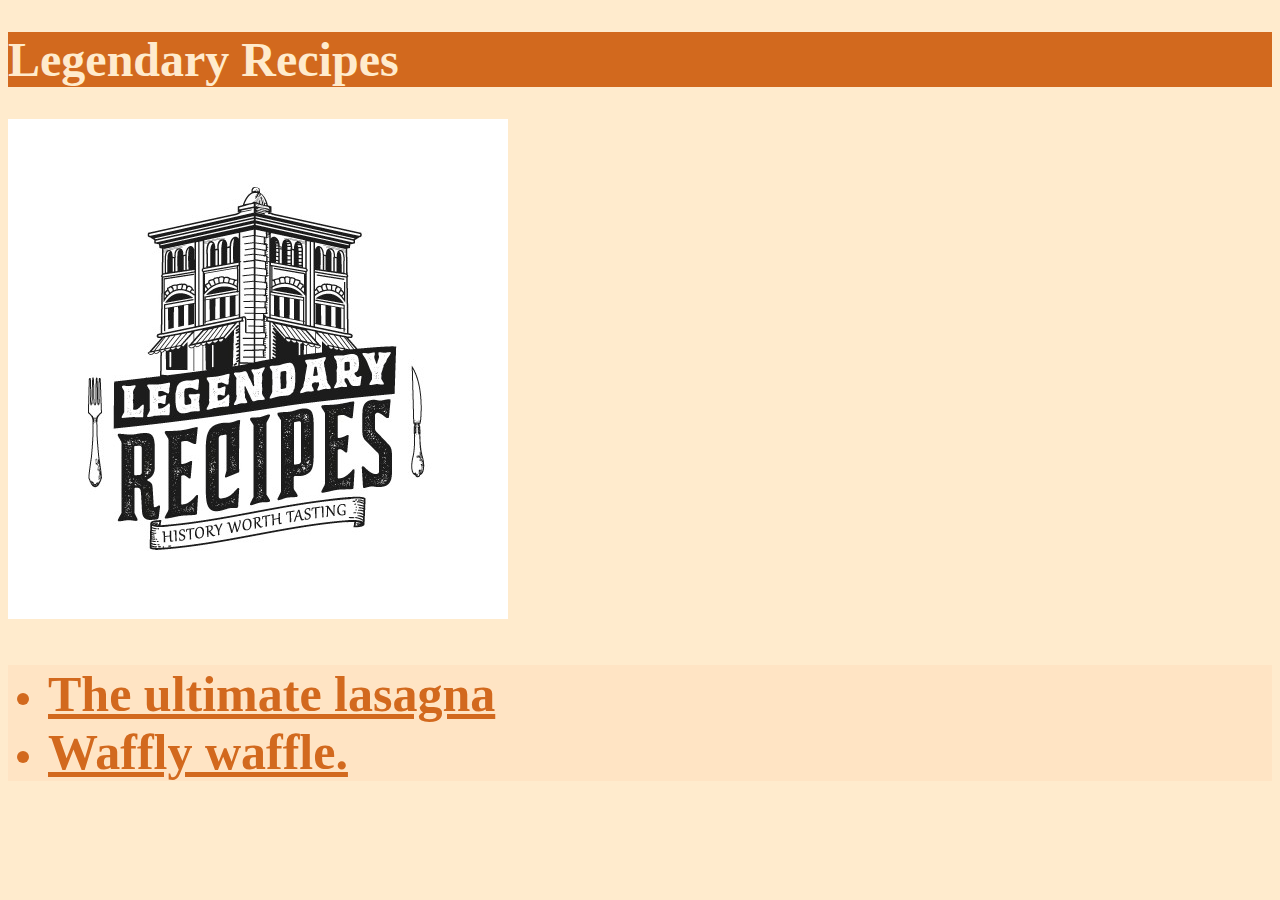
<file: index.html>
<!DOCTYPE html>
<html lang="en">
<head>
    <meta charset="UTF-8">
    <title>Odin Recipes 🥄</title>
    <link rel="stylesheet" href="css/style.css">
</head>
<body>
    <h1>Legendary Recipes</h1>
    <img src="images/recipes.jpeg" alt="Legendary Recipes">
    <ul class="recipes">
        <li><a href="recipes/lasagna.html">The ultimate lasagna</a></li>
        <li><a href="recipes/waffle.html">Waffly waffle.</a></li>
    </ul>
</body>
</html>
</file>
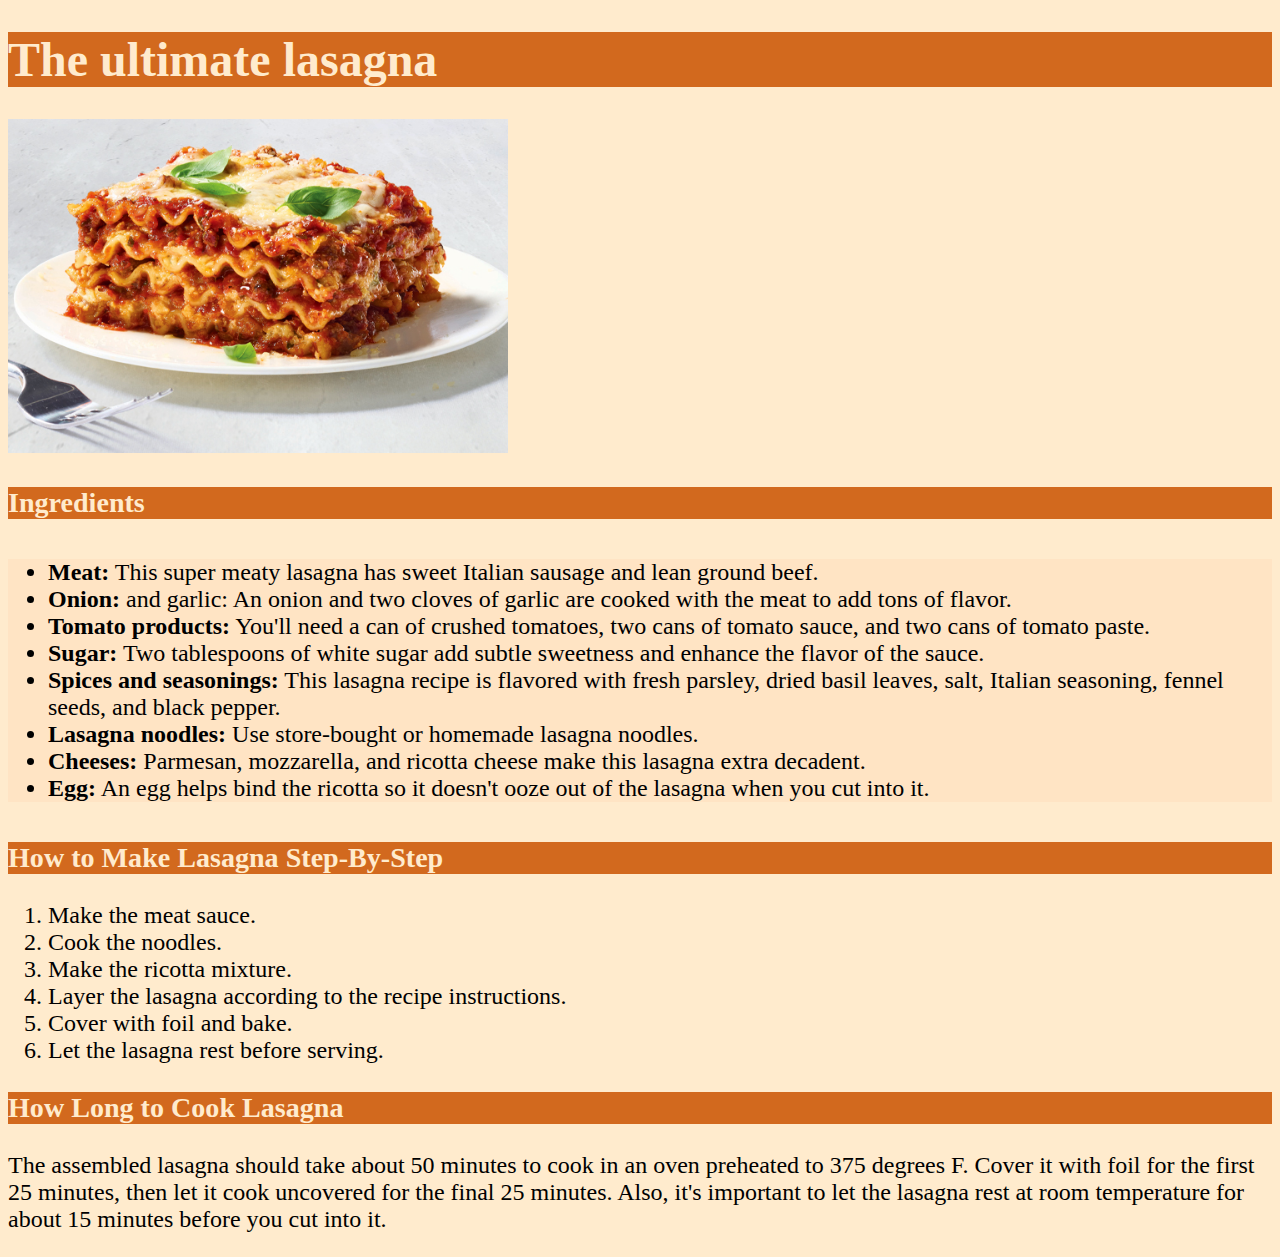
<file: recipes/lasagna.html>
<!DOCTYPE html>
<html lang="en">
<head>
    <meta charset="UTF-8">
    <title>Your favorite lasagna</title>
    <link rel="stylesheet" href="../css/style.css">
</head>
<body>
    <h1>The ultimate lasagna</h1>
    <img src="../images/classiclasagna.jpg" alt="The delicious lasagna">
    <h3>Ingredients</h3>
    <ul class="Ingredients">
        <li><strong>Meat:</strong> This super meaty lasagna has sweet Italian sausage and lean ground beef.</li>
        <li><b>Onion:</b> and garlic: An onion and two cloves of garlic are cooked with the meat to add tons of flavor.</li>
        <li><b>Tomato products:</b> You'll need a can of crushed tomatoes, two cans of tomato sauce, and two cans of tomato paste.</li>
        <li><b>Sugar:</b> Two tablespoons of white sugar add subtle sweetness and enhance the flavor of the sauce.</li>
        <li><b>Spices and seasonings:</b> This lasagna recipe is flavored with fresh parsley, dried basil leaves, salt, Italian seasoning, fennel seeds, and black pepper.</li>
        <li><b>Lasagna noodles:</b> Use store-bought or homemade lasagna noodles.</li>
        <li><b>Cheeses:</b> Parmesan, mozzarella, and ricotta cheese make this lasagna extra decadent.</li>
        <li><b>Egg:</b> An egg helps bind the ricotta so it doesn't ooze out of the lasagna when you cut into it.</li>
    </ul>
    <h3>How to Make Lasagna Step-By-Step</h3>
    <ol class="steps">
        <li>Make the meat sauce.</li>
        <li>Cook the noodles.</li>
        <li>Make the ricotta mixture.</li>
        <li>Layer the lasagna according to the recipe instructions.</li>
        <li>Cover with foil and bake.</li>
        <li>Let the lasagna rest before serving.</li>
    </ol>

    <h3>How Long to Cook Lasagna</h3>
    <p>The assembled lasagna should take about 50 minutes to cook in an oven preheated to 375 degrees F.
        Cover it with foil for the first 25 minutes, then let it cook uncovered for the final 25 minutes. Also, it's important to let the lasagna rest at room temperature for about 15 minutes before you cut into it.</p>
</body>
</html>
</file>
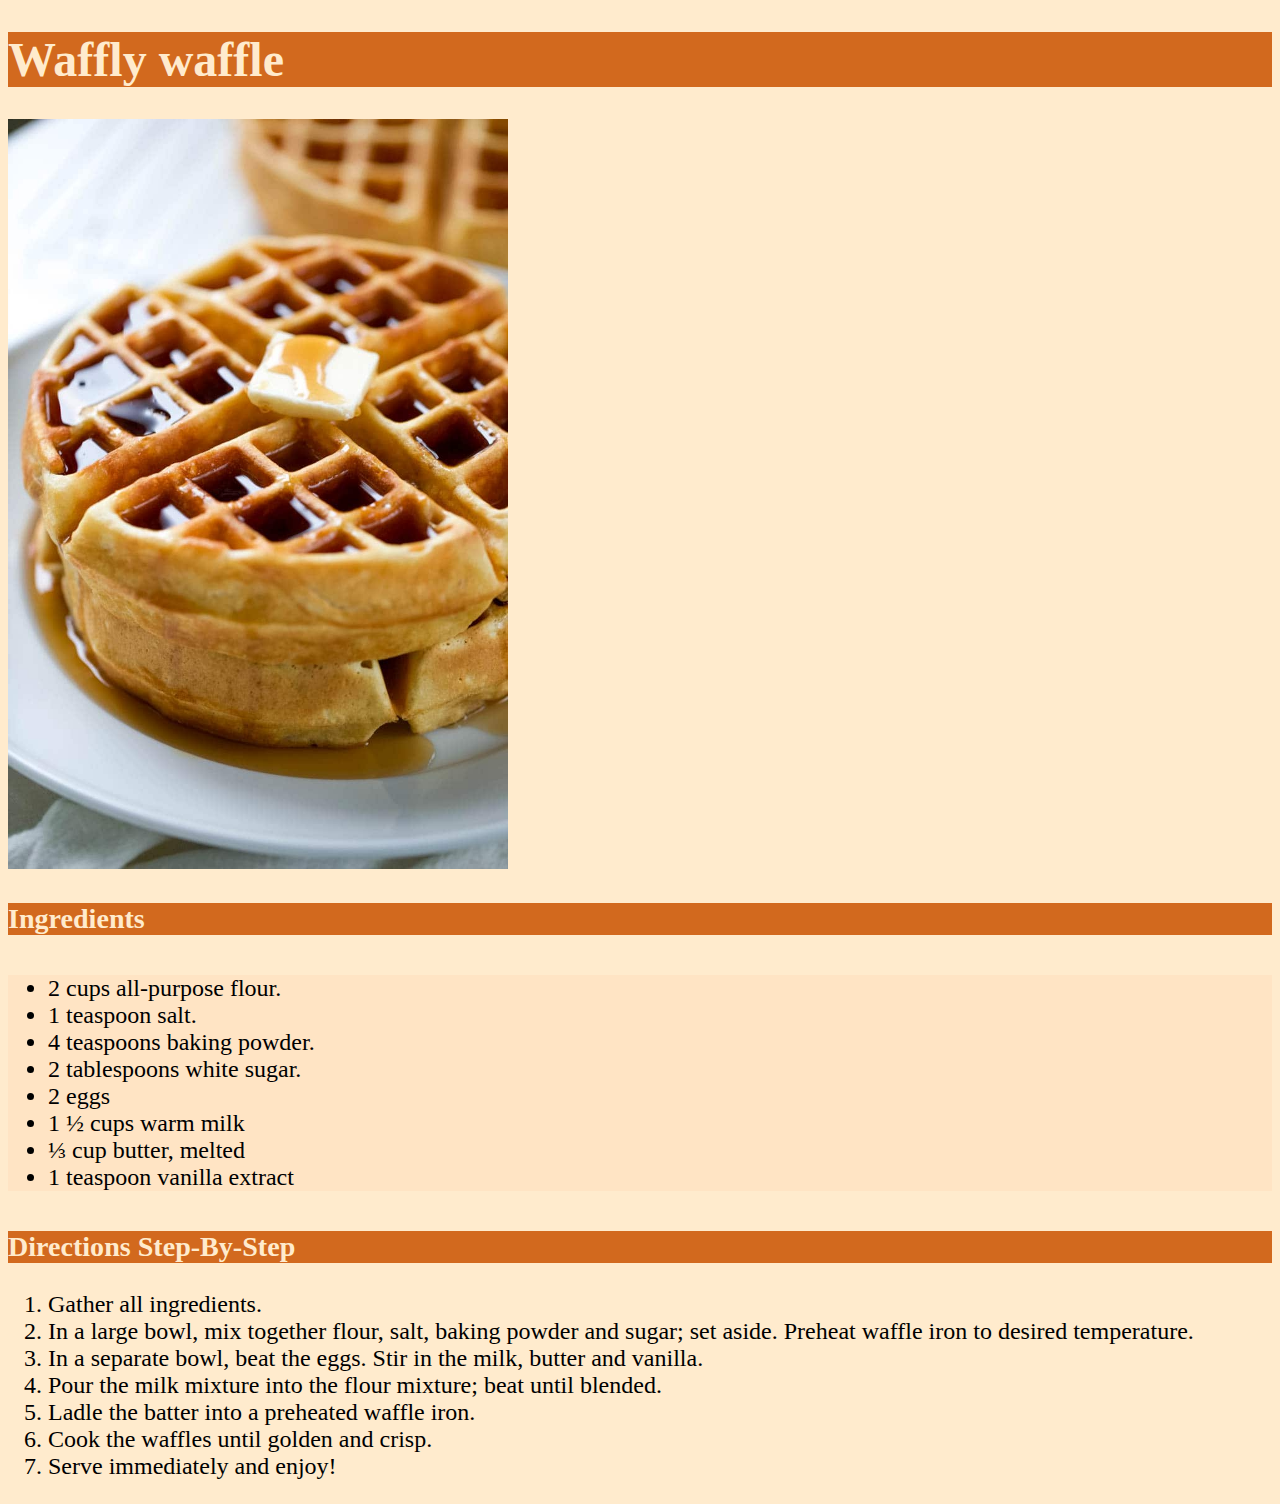
<file: recipes/waffle.html>
<!DOCTYPE html>
<html lang="en">
<head>
    <meta charset="UTF-8">
    <title>The Waffly waffle</title>
    <link rel="stylesheet" href="../css/style.css">
</head>
<body>
    <h1>Waffly waffle</h1>
    <img src="../images/waffle.jpg" alt="The delicious lasagna" id="waffle">
    <h3>Ingredients</h3>
    <ul class="Ingredients">
        <li>2 cups all-purpose flour.</li>
        <li>1 teaspoon salt.</li>
        <li>4 teaspoons baking powder.</li>
        <li>2 tablespoons white sugar.</li>
        <li>2 eggs</li>
        <li>1 ½ cups warm milk</li>
        <li>⅓ cup butter, melted</li>
        <li>1 teaspoon vanilla extract</li>
    </ul>
    <h3>Directions Step-By-Step</h3>
    <ol>
        <li>Gather all ingredients.</li>
        <li>In a large bowl, mix together flour, salt, baking powder and sugar; set aside. Preheat waffle iron to desired temperature.</li>
        <li>In a separate bowl, beat the eggs. Stir in the milk, butter and vanilla.</li>
        <li>Pour the milk mixture into the flour mixture; beat until blended.</li>
        <li>Ladle the batter into a preheated waffle iron.</li>
        <li>Cook the waffles until golden and crisp.</li>
        <li>Serve immediately and enjoy!</li>
    </ol>
</body>
</html>
</file>
<file: css/style.css>
body{
    font-family: cursive;
    color: black;
    font-size: 24px;
    background-color: blanchedalmond;
}

h3, h1{
    color: blanchedalmond;
    background-color: chocolate;
}

ul {
    font-size: 40px;
    color: chocolate;
    background-color: bisque;
}

a{
    font-size: 50px;
    font-weight: bold;
    color: chocolate;
}

.Ingredients > li,
ol li{
    color: black;
    font-size: 24px;
}


img{
    height: auto;
    width: 500px;
}
</file>
